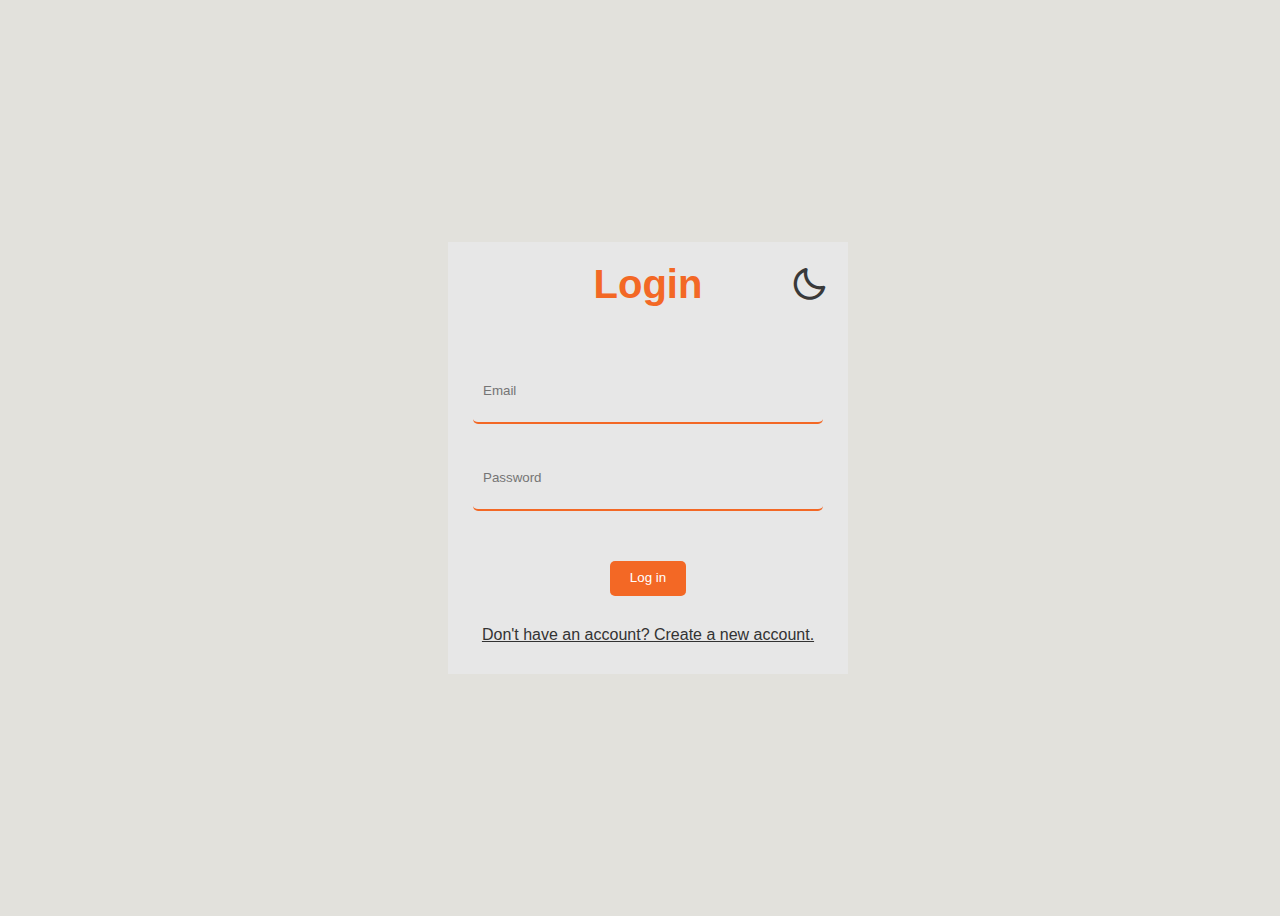
<file: public/index.html>
<!DOCTYPE html>
<html lang="en">
<head>
    <meta charset="UTF-8">
    <meta name="viewport" content="width=device-width, initial-scale=1.0">
    <title>Login Page</title>
    <link rel="stylesheet" href="form.css">
    <link href='https://unpkg.com/boxicons@2.1.4/css/boxicons.min.css' rel='stylesheet'>
</head>
<body>

    <div class="alert-box">
        <p class="alert"></p>
    </div>

    <div class="form">
        <form method="post" action="login.php">
            <h1 class="heading">Login <div class="bx bx-moon" id="darkMode-icon"></div></h1>
        
            <input type="email" placeholder="Email" autocomplete="off" class="email" required>
            <input type="password" placeholder="Password" autocomplete="off" class="password" required>
            <button class="submit-btn" onclick="loginUser()">Log in</button>
            <a href="register.html" class="link">Don't have an account? <span>Create a new account.</span></a>
        </form>
    </div>
    

    <script src="login_script.js"></script>

</body>
</html>
</file>
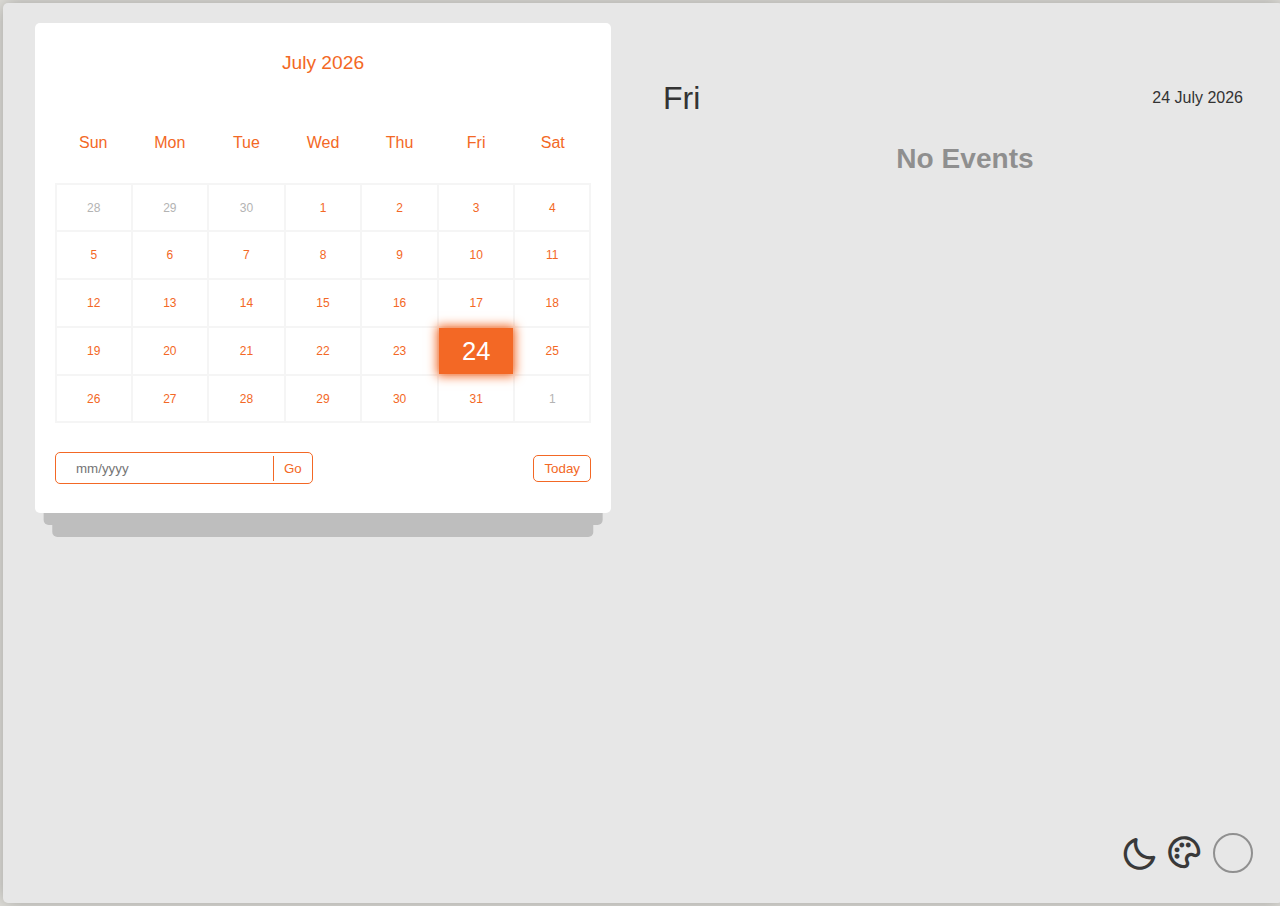
<file: public/calendar.html>
<!DOCTYPE html>
<html lang="en">
  <head>
    <meta charset="UTF-8" />
    <meta http-equiv="X-UA-Compatible" content="IE=edge" />
    <meta name="viewport" content="width=device-width, initial-scale=1.0" />
    <link
      rel="stylesheet"
      href="https://cdnjs.cloudflare.com/ajax/libs/font-awesome/6.2.0/css/all.min.css"
      integrity="sha512-xh6O/CkQoPOWDdYTDqeRdPCVd1SpvCA9XXcUnZS2FmJNp1coAFzvtCN9BmamE+4aHK8yyUHUSCcJHgXloTyT2A=="
      crossorigin="anonymous"
      referrerpolicy="no-referrer"
    />
    <link href='https://unpkg.com/boxicons@2.1.4/css/boxicons.min.css' rel='stylesheet'>
    <link rel="stylesheet" href="m-style.css" />
    <title>Plannie | Calendar</title>
    <link rel="icon" href="/plannie2/img/calendar.png" type="image/x-icon">
  </head>
  
  <body>
    
    <div class="container">
      <header class="header">
        <div class="bx bx-moon" id="darkMode-icon"></div>
        <div class="colorTheme-icon">
          <div class="icon">
            <i class="bx bx-palette"></i>
          </div>
          <div class="color-box">
            <h3>Color Switcher</h3>
            <div class="color-switcher">
              <button class="btn black" data-color="#383838 #8f8f8f #ffffff #e2e1dc"></button>
              <button class="btn yellow" data-color="#ffe95c #fdefa0 #c8a219 #e2e1dc"></button>
              <button class="btn green" data-color="#3ae969 #a8e7b8 #20923d #e2e1dc"></button>
              <button class="btn blue" data-color="#42d6ff #9cddef #1e86a3 #e2e1dc"></button>
              <button class="btn red" data-color="#f82a4d #ffa5b4 #a3293e #e2e1dc"></button>
              <button class="btn orange active" data-color="#f36825 #f8b883 #9c5012 #e2e1dc"></button>
              <button class="btn pink" data-color="#fd51ba #f8acdb #ab2477 #e2e1dc"></button>
              <button class="btn purple" data-color="#b640e1 #d195e7 #72218f #e2e1dc"></button>
              
            </div>
          </div>
        </div>
      </header>
      <div class="left">
        <div class="calendar">
          <div class="month">
            <i style="color: var(--primary-clr);" class="fas fa-angle-left prev"></i>
            <div style="color: var(--primary-clr);" class="date"></div>
            <i style="color: var(--primary-clr);" class="fas fa-angle-right next"></i>
          </div>
          <div class="weekdays">
            <div class="sun">Sun</div>
            <div class="mon">Mon</div>
            <div class="tue">Tue</div>
            <div class="wed">Wed</div>
            <div class="thu">Thu</div>
            <div class="fri">Fri</div>
            <div class="sat">Sat</div>
          </div>
          <div class="days"></div>
          <div class="goto-today">
            <div class="goto">
              <input type="text" placeholder="mm/yyyy" class="date-input" />
              <button class="goto-btn">Go</button>
            </div>
            <button class="today-btn">Today</button>
          </div>
        </div>
      </div>
      <div class="right">
        <div class="today-date">
          <div class="event-day"></div>
          <div class="event-date"></div>
        </div>
        <div class="events"></div>
        <div class="add-event-wrapper">
          <div class="add-event-header">
            <div class="title">Add Event</div>
            <i class="fas fa-times close"></i>
          </div>
          <div class="add-event-body">
            <div class="add-event-input">
              <input type="text" placeholder="Event Name" class="event-name" />
            </div>
            <div class="add-event-input">
              <input type="text" placeholder="Event Description" class="event-description" />
            </div>
            <div class="add-event-input">
              <input
                type="text"
                placeholder="Event Time From"
                class="event-time-from"
              />
            </div>
            <div class="add-event-input">
              <input
                type="text"
                placeholder="Event Time To"
                class="event-time-to"
              />
            </div>
          </div>

          <div class="add-event-footer">
            <button class="add-event-btn">Add Event</button>
          </div>

          
        </div>
      </div>
      <button class="add-event">
        <i class="fas fa-plus"></i>
      </button>
    </div>


    <script src="m-script.js"></script>
  </body>
</html>
</file>
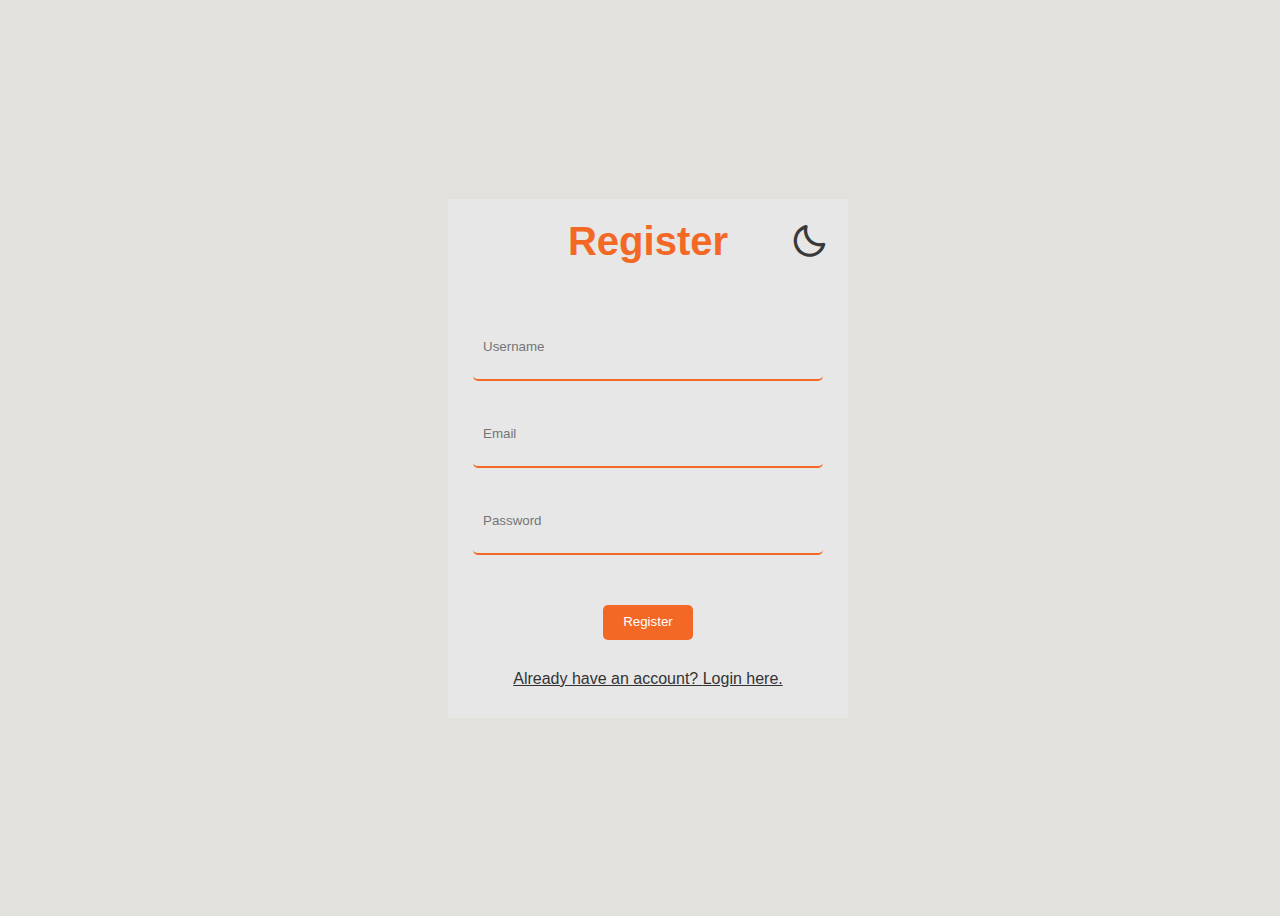
<file: public/register.html>
<!DOCTYPE html>
<html lang="en">
<head>
    <meta charset="UTF-8">
    <meta name="viewport" content="width=device-width, initial-scale=1.0">
    <title>Register Page</title>
    <link rel="stylesheet" href="form.css">
    <link href='https://unpkg.com/boxicons@2.1.4/css/boxicons.min.css' rel='stylesheet'>
</head>
<body>

    <div class="alert-box">
        <p class="alert" id="registration-message"></p>
    </div>

    <div class="form">
        <form method="post" action="register.php">
            <h1 class="heading">Register <div class="bx bx-moon" id="darkMode-icon"></div></h1>
        
                <input type="text" placeholder="Username" autocomplete="off" class="username" required>
                <input type="email" placeholder="Email" autocomplete="off" class="email" required>
                <input type="password" placeholder="Password" autocomplete="off" class="password" required>
                <button class="submit-btn" onclick="registerUser()">Register</button>
                <a href="index.html" class="link">Already have an account? <span>Login here.</span></a>
        </form>
    </div>

    <script src="register_script.js"></script>

</body>
</html>
</file>
<file: public/form.css>
:root {
    --primary-clr: #f36825;
    --bg-color:  #e2e1dc;
    --bg2-color:  #ffffff;
    --text-color: #333;
    --bgcon-color:  #e7e7e7;
    --icon-color:  #393939;
    --calcon-color:  #fff;
    --cal2con-color:  rgb(190, 190, 190);
    --todo-color:  #f8b883;
  }

.dark-mode {
    --bg-color: #262626;
    --bg2-color:  #2a2929;
    --text-color: #e2e1dc;
    --bgcon-color:  #3b3b3c;
    --icon-color:  #e9e9e9;
    --calcon-color:  #262626;
    --cal2con-color:  #0c0c0c;
    --todo-color:  #9c5012;
}

#darkMode-icon {
    font-size: 2.4rem;
    color: var(--icon-color);
    cursor: pointer;
    position: absolute;
    top : 23px;
    right: 20px; 
  }
  
  .header.sticky #darkMode-icon {
    color: var(--icon-color);
    opacity: .9;
  }
  
  #menu-icon {
    font-size: 3.6rem;
    color: var(--icon-color);
    display: none;
  }


body{
    position: relative;
    width: 100%;
    min-height: 100vh;
    height: auto;
    display: flex;
    justify-content: center;
    align-items: center;
    background-color: var(--bg-color);
    background-size: cover;
    background-position: center;
    font-family: 'roboto', sans-serif;
}

.form{
    width: 400px;
    height: auto;
    background-color: var(--bgcon-color);
    font-family: 'roboto', sans-serif;
    position: relative;
    
}

.heading{
    text-transform: capitalize;
    text-align: center;
    font-size: 40px;
    font-weight: 770;
    margin-bottom: 50px;
    color: var(--primary-clr);
    margin-top: 20px;
}

input,
.submit-btn{
    width: 80%;
    height: 35px;
    display: block;
    margin: 20px auto;
    border-radius: 5px;
    background: var(--primary-clr);
    background-color: transparent;
    border: none;
    color: var(--icon-color);
    padding: 15px;
    transition: .5s;
    text-transform: none;
    border-bottom: 2px solid var(--primary-clr);
    margin-bottom: 10px;
}

.submit-btn{
    width: auto;
    padding: 0 20px;
    cursor: pointer;
    margin: 50px auto 0;
    background: var(--primary-clr); 
    color: #fff;
}

.link{
    text-align: center;
    text-transform: none;
    color: var(--text-color);
    display: block;
    margin: 30px auto;
}

input::placeholder{
    background-color: transparent;
    transition: color 0.5s ease, transform 0.5s ease; 
    position: absolute;
    top: 50%;
    left: 10px;
    transform: translateY(-50%);
    pointer-events: none;
    transform-origin: left; 

}


input:focus,
.submit-btn:hover{
    background: var(--todo-color);
    color: #000;
}

input:focus::placeholder{
    color: var(--icon-color);
    background-color: transparent;
    top: 35%; 
    transform: translateY(-100%);
    font-size: 9px;
}
</file>
<file: public/m-style.css>
/*--variables css--*/
:root {
  --primary-clr: #f36825;
  --bg-color:  #e2e1dc;
  --bg2-color:  #ffffff;
  --text-color: #333;
  --bgcon-color:  #e7e7e7;
  --icon-color:  #393939;
  --calcon-color:  #fff;
  --cal2con-color:  rgb(190, 190, 190);
  --todo-color:  #f8b883;
  --darkmode: #d8500c;
}
* {
  margin: 0;
  padding: 0;
  box-sizing: border-box;
  font-family: "Poppins", sans-serif;
}

.dark-mode {
  --bg-color: #262626;
  --bg2-color:  #2a2929;
  --text-color: #e2e1dc;
  --bgcon-color:  #3b3b3c;
  --icon-color:  #e9e9e9;
  --calcon-color:  #262626;
  --cal2con-color:  #0c0c0c;
  --todo-color:  #9c5012;
}



/* nice scroll bar */
::-webkit-scrollbar {
  width: 5px;
  background: var(--bg-color);
}
::-webkit-scrollbar-track {
  background: var(--bg-color);
  border-radius: 50px;
}
::-webkit-scrollbar-thumb {
  background: var(--primary-clr);
  border-radius: 50px;
}

body {
  position: relative;
  /*min-height: 100vh;*/
  display: flex;
  align-items: center;
  justify-content: center;
  background-color: var(--bg-color);
}

#darkMode-icon {
  font-size: 2.4rem;
  color: var(--icon-color);
  cursor: pointer;
  position: absolute;
  bottom: 30px; 
  right: 125px; 
}

.colorTheme-icon {
  font-size: 2.4rem;
  color: var(--icon-color);
  cursor: pointer;
  position: absolute;
  bottom: 25px; 
  right: 80px; 
}
.colorTheme-icon .color-box {
  position: absolute;
  bottom: 90px;
  border-radius: 5px;
  right: 0;
  min-height: 100px;
  background-color: var(--bg2-color);
  box-shadow: 0 5px 10px rgba(0,0,0,0.2);
  opacity: 0;
  pointer-events: none;
}
.colorTheme-icon.open .color-box{
  opacity: 1;
  pointer-events: auto;
}
.colorTheme-icon .color-box::before{
  content: '';
  right: 20px;
  position: absolute;
  height: 30px;
  width: 30px;
  border-radius: 50%;
  background-color: var(--bg2-color);
}
.colorTheme-icon .color-box h3{
  display: inline-block;
  white-space: nowrap;
  font-size: 16px;
  font-weight: 600;
  width: 100%;
  text-align: left;
  margin-bottom: 10px;
  margin-left: 10px;
}
.color-box .color-switcher {
  display: flex;
}
.color-box .color-switcher {
  display: grid;
  grid-template-columns: repeat(4, 1fr);
  margin-left: 10px;
  margin-right: 10px;
}
.color-box .color-switcher .btn {
  display: inline-block;
  height: 40px;
  width: 40px;
  outline: none;
  border: none;
  border-radius: 50%;
  background: #f36825;
  margin: 0 5px 10px;
  cursor: pointer;
}
.color-switcher .btn.active {
  box-shadow: 0 0 0 2px #fff, 
              0 0 0 4px #f36825;
}
.color-switcher .btn.yellow {
  background: #ffe95c;
}
.color-switcher .btn.yellow.active {
  box-shadow: 0 0 0 2px #fff, 
              0 0 0 4px #ffe95c;
}
.color-switcher .btn.pink {
  background: #fd51ba;
}
.color-switcher .btn.pink.active {
  box-shadow: 0 0 0 2px #fff, 
              0 0 0 4px #fd51ba;
}
.color-switcher .btn.green {
  background: #3ae969;
}
.color-switcher .btn.green.active {
  box-shadow: 0 0 0 2px #fff, 
              0 0 0 4px #3ae969;
}
.color-switcher .btn.blue {
  background: #42d6ff;
}
.color-switcher .btn.blue.active {
  box-shadow: 0 0 0 2px #fff, 
              0 0 0 4px #42d6ff;
}
.color-switcher .btn.purple {
  background: #b640e1;
}
.color-switcher .btn.purple.active {
  box-shadow: 0 0 0 2px #fff, 
              0 0 0 4px #b640e1;
}
.color-switcher .btn.red {
  background: #f82a4d;
}
.color-switcher .btn.red.active {
  box-shadow: 0 0 0 2px #fff, 
              0 0 0 4px #f82a4d;
}
.color-switcher .btn.black {
  background: #000000;
}
.color-switcher .btn.black.active {
  box-shadow: 0 0 0 2px #fff, 
              0 0 0 4px #000000;
}

.header.sticky #darkMode-icon {
  color: var(--icon-color);
  opacity: .9; 
}
.header {   
  z-index: 10;
}

#menu-icon {
  font-size: 3.6rem;
  color: var(--icon-color);
  display: none;
}


.container {
  position: relative;
  width: 1000px;
  min-height: 575px;
  margin: 3px;
  padding: 0px;
  color: var(--text-color);
  display: flex;
  justify-content: center;
  border-radius: 10px;
  background-color: var(--bgcon-color);
  box-shadow: 0 0 20px rgba(0, 0, 0, 0.3);
}
.left {
  width: 60%;
  padding: 20px;
}
.calendar {
  position: relative;
  width: 90%;
  height: 100%;
  display: flex;
  flex-direction: column;
  flex-wrap: wrap;
  justify-content: space-between;
  color: var(--cal2con-color);
  border-radius: 5px;
  background-color: var(--calcon-color);
  
}
/* set after behind the main element */
.calendar::before,
.calendar::after {
  content: "";
  position: absolute;
  top: 50%;
  left: 100%;
  width: 12px;
  height: 97%;
  border-radius: 0 5px 5px 0;
  background-color: var(--cal2con-color);
  transform: translateY(-50%);
}

.calendar .month {
  width: 100%;
  height: 80px;
  display: flex;
  align-items: center;
  justify-content: space-between;
  padding: 0 50px;
  font-size: 1.2rem;
  font-weight: 500;
  text-transform: capitalize;
}
.calendar .month .prev,
.calendar .month .next {
  cursor: pointer;
}
.calendar .month .prev:hover,
.calendar .month .next:hover {
  color: var(--primary-clr);
}
.calendar .weekdays {
  width: 100%;
  height: 80px;
  display: flex;
  align-items: center;
  justify-content: space-between;
  padding: 0 20px;
  font-size: 1rem;
  font-weight: 500;
  text-transform: capitalize;
}
.weekdays div {
  width: 14.28%;
  height: 100%;
  display: flex;
  align-items: center;
  justify-content: center;
}
.calendar .weekdays .sun {
    color: var(--primary-clr);
}
.calendar .weekdays .mon {
  color: var(--primary-clr);
}
.calendar .weekdays .tue {
  color: var(--primary-clr);
}
.calendar .weekdays .wed {
  color: var(--primary-clr);
}
.calendar .weekdays .thu {
  color: var(--primary-clr);
}
.calendar .weekdays .fri {
  color: var(--primary-clr);
}
.calendar .weekdays .sat {
  color: var(--primary-clr);
}
.calendar .days {
  width: 100%;
  display: flex;
  flex-wrap: wrap;
  justify-content: space-between;
  padding: 0 20px;
  font-size: 1rem;
  font-weight: 500;
  margin-bottom: 20px;
}
.calendar .days .day {
  width: 14.28%;
  height: 48px;
  font-size: 0.75rem;
  display: flex;
  align-items: center;
  justify-content: center;
  cursor: pointer;
  color: var(--primary-clr);
  border: 1px solid #f5f5f5;
}
.calendar .days .day:nth-child(7n + 1) {
  border-left: 2px solid #f5f5f5;
}
.calendar .days .day:nth-child(7n) {
  border-right: 2px solid #f5f5f5;
}
.calendar .days .day:nth-child(-n + 7) {
  border-top: 2px solid #f5f5f5;
}
.calendar .days .day:nth-child(n + 29) {
  border-bottom: 2px solid #f5f5f5;
}

.calendar .days .day:not(.prev-date, .next-date):hover {
  color: #fff;
  background-color: var(--darkmode);
}
.calendar .days .prev-date,
.calendar .days .next-date {
  color: #b3b3b3;
}
.calendar .days .active {
  position: relative;
  font-size: 1.5rem;
  color: #fff;
  background-color: var(--primary-clr);
}
.calendar .days .active::before {
  content: "";
  position: absolute;
  top: 0;
  left: 0;
  width: 100%;
  height: 100%;
  box-shadow: 0 0 10px 2px var(--primary-clr);
}
.calendar .days .today {
  font-size: 1.6rem;
}
.calendar .days .event {
  position: relative;
}
.calendar .days .event::after {
  content: "";
  position: absolute;
  bottom: 10%;
  left: 50%;
  width: 75%;
  height: 3.5px;
  border-radius: 30px;
  transform: translateX(-50%);
  background-color: var(--primary-clr);
}
.calendar .days .day:hover.event::after {
  background-color: #fff;
}
.calendar .days .active.event::after {
  background-color: #fff;
  bottom: 20%;
}
.calendar .days .active.event {
  padding-bottom: 10px;
}
.calendar .goto-today {
  width: 100%;
  height: 50px;
  display: flex;
  align-items: center;
  justify-content: space-between;
  gap: 5px;
  padding: 0 20px;
  margin-bottom: 20px;
  color: var(--primary-clr);
}
.calendar .goto-today .goto {
  display: flex;
  align-items: center;
  border-radius: 5px;
  overflow: hidden;
  border: 1px solid var(--primary-clr);
}
.calendar .goto-today .goto input {
  width: 100%;
  height: 30px;
  outline: none;
  border: none;
  border-radius: 5px;
  padding: 0 20px;
  background-color: transparent;
  color: var(--primary-clr);
  border-radius: 5px;
}
.calendar .goto-today button {
  padding: 5px 10px;
  border: 1px solid var(--primary-clr);
  border-radius: 5px;
  background-color: transparent;
  cursor: pointer;
  color: var(--primary-clr);
}
.calendar .goto-today button:hover {
  color: #fff;
  background-color: var(--primary-clr);
}
.calendar .goto-today .goto button {
  border: none;
  border-left: 1px solid var(--primary-clr);
  border-radius: 0;
}
.container .right {
  position: relative;
  width: 40%;
  min-height: 100%;
  padding: 20px 0;
}

.right .today-date {
  width: 100%;
  height: 50px;
  display: flex;
  flex-wrap: wrap;
  gap: 10px;
  align-items: center;
  justify-content: space-between;
  padding: 0 40px;
  padding-left: 20px;
  margin-top: 50px;
  margin-bottom: 20px;
  text-transform: capitalize;
}
.right .today-date .event-day {
  font-size: 2rem;
  font-weight: 500;
}
.right .today-date .event-date {
  font-size: 1rem;
  font-weight: 400;
  color: var(--text-color);
}
.events {
  width: 100%;
  height: 70%;
  max-height: 600px;
  overflow-x: hidden;
  overflow-y: auto;
  display: flex;
  flex-direction: column;
  padding-left: 4px;
}
.events .event {
  position: relative;
  width: 95%;
  min-height: 70px;
  display: flex;
  justify-content: center;
  flex-direction: column;
  gap: 5px;
  padding: 0 20px;
  padding-left: 50px;
  color: var(--text-color);
  background: linear-gradient(90deg, var(--todo-color), transparent);
  cursor: pointer;
}
/* even event */
.events .event:nth-child(even) {
  background: transparent;
}
.events .event:hover {
  background: linear-gradient(90deg, var(--primary-clr), transparent);
}
.events .event .title {
  display: flex;
  align-items: center;
  pointer-events: none;
}
.events .event .title .event-title {
  font-size: 1rem;
  font-weight: 400;
  margin-left: 20px;
}
.events .event i {
  color: var(--primary-clr);
  font-size: 0.5rem;
}
.events .event:hover i {
  color: #fff;
}
.events .event .event-time {
  font-size: 0.8rem;
  font-weight: 400;
  color: #878895;
  margin-left: 15px;
  pointer-events: none;
}
.events .event:hover .event-time {
  color: #fff;
}
/* add tick in event after */
.events .event::after {
  content: "✓";
  position: absolute;
  top: 50%;
  right: 0;
  font-size: 3rem;
  line-height: 1;
  display: none;
  align-items: center;
  justify-content: center;
  opacity: 0.3;
  color: var(--primary-clr);
  transform: translateY(-50%);
}
.events .event:hover::after {
  display: flex;
}
.add-event {
  position: absolute;
  bottom: 30px;
  right: 30px;
  width: 40px;
  height: 40px;
  display: flex;
  align-items: center;
  justify-content: center;
  font-size: 1rem;
  color: var(--icon-color);
  border: 2px solid var(--icon-color);
  opacity: 0.5;
  border-radius: 50%;
  background-color: transparent;
  cursor: pointer;
}
.add-event:hover {
  opacity: 1;
}
.add-event i {
  pointer-events: none;
}
.events .no-event {
  width: 100%;
  height: 60%;
  display: flex;
  align-items: center;
  justify-content: center;
  font-size: 1.5rem;
  font-weight: 500;
  color: var(--icon-color);
  opacity : 0.5;
}
.add-event-wrapper {
  position: absolute;
  bottom: 100px;
  left: 50%;
  width: 90%;
  max-height: 0;
  overflow: hidden;
  border-radius: 5px;
  background-color: #fff;
  transform: translateX(-50%);
  transition: max-height 0.5s ease;
}
.add-event-wrapper.active {
  max-height: 300px;
  box-shadow: 0 0 10px rgba(0, 0, 0, 0.3);
}
.add-event-header {
  width: 100%;
  height: 50px;
  display: flex;
  align-items: center;
  justify-content: space-between;
  padding: 0 20px;
  color: var(--text-color);
  border-bottom: 1px solid #f5f5f5;
  background-color: var(--bg2-color);
  border-radius: 0;
}
.add-event-header .close {
  font-size: 1.5rem;
  cursor: pointer;
}
.add-event-header .close:hover {
  color: var(--primary-clr);
}
.add-event-header .title {
  font-size: 1.2rem;
  font-weight: 500;
}
.add-event-body {
  width: 100%;
  height: 100%;
  display: flex;
  border: none;
  flex-direction: column;
  gap: 5px;
  padding: 20px;
  background-color: var(--bg2-color);
}
.add-event-body .add-event-input {
  width: 100%;
  height: 31px;
  display: flex;
  align-items: center;
  justify-content: space-between;
  gap: 10px;
  
}
.add-event-body .add-event-input input {
  width: 100%;
  height: 100%;
  outline: none;
  border: none;
  border-bottom: 1px solid var(--text-color);
  padding: 0 10px;
  font-size: 1rem;
  font-weight: 400;
  color: var(--text-color);
  background-color: var(--bg2-color);
  border-radius: 0;
}
.add-event-body .add-event-input input::placeholder {
  color: #a5a5a5;
}
.add-event-body .add-event-input input:focus {
  border-bottom: 1px solid var(--primary-clr);
}
.add-event-body .add-event-input input:focus::placeholder {
  color: var(--primary-clr);
}
.add-event-footer {
  display: flex;
  align-items: center;
  justify-content: center;
  padding: 20px;
  background-color: var(--bg2-color);
}
.add-event-footer .add-event-btn {
  height: 40px;
  font-size: 1rem;
  font-weight: 500;
  outline: none;
  border: none;
  color: #fff;
  background-color: var(--primary-clr);
  border-radius: 5px;
  cursor: pointer;
  padding: 5px 10px;
  border: 1px solid var(--primary-clr);
  border-radius: 0;
}
.add-event-footer .add-event-btn:hover {
  background-color: transparent;
  color: var(--primary-clr);
}

/* media queries */

/* Default styles for 1920x1080 */
body {
  align-items: flex-start;
  justify-content: flex-start;
}
.container {
  min-height: 100vh;
  min-width: 100vw;
  flex-direction: row;
  border-radius: 5px;
}
.container .left,
.container .right {
  width: 100%;
  height: 100%;
  padding: 20px 0;
}
.calendar::before,
.calendar::after {
  top: 100%;
  left: 50%;
  width: 97%;
  height: 12px;
  border-radius: 0 0 5px 5px;
  transform: translateX(-50%);
}
.calendar::before {
  width: 94%;
  top: calc(100% + 12px);
}
.events {
  padding-bottom: 340px;
}
.add-event-wrapper {
  bottom: 100px;
}
.calendar {
  margin: 0 auto;
}

/* Media queries for smaller screens */
@media screen and (max-width: 1000px) {
  .container {
    flex-direction: column;
    border-radius: 0;
  }
  .container .left,
  .container .right {
    width: 100%;
  }
}

@media screen and (max-width: 500px) {
  .calendar .month {
    height: 75px;
  }
  .calendar .weekdays {
    height: 50px;
  }
  .calendar .days .day {
    height: 40px;
    font-size: 0.8rem;
  }
  .calendar .days .day.active,
  .calendar .days .day.today {
    font-size: 1rem;
  }
  .right .today-date {
    padding: 20px;
  }

.holiday-tooltip {
  position: absolute;
  bottom: 100%;
  left: 50%;
  transform: translateX(-50%);
  background-color: #333;
  color: #fff;
  padding: 5px;
  border-radius: 3px;
  font-size: 12px;
  display: none;
}
  

/* Styles for holiday names below the date */
.holiday-names {
  display: flex;
  flex-direction: column;
  align-items: center;
}

.holiday-name {
  font-size: 10px; /* Adjust the font size as needed */
  color: #555; /* Adjust the color as needed */
  text-align: center;
  margin-top: 2px;
}

.holiday-tooltip {
  position: absolute;
  bottom: 100%;
  left: 50%;
  transform: translateX(-50%);
  background-color: #333;
  color: #fff;
  padding: 5px;
  border-radius: 3px;
  font-size: 12px;
  display: none;
}

.day-container {
  display: flex;
  flex-direction: column;
  align-items: center;
  justify-content: center;
  height: 50px; 
  position: relative;

}

.date-number {
  font-size: 18px;
  margin-bottom: 5px;
}

.days {
  display: grid;
  grid-template-columns: repeat(7, 1fr);
  gap: 10px;
}

}
</file>
